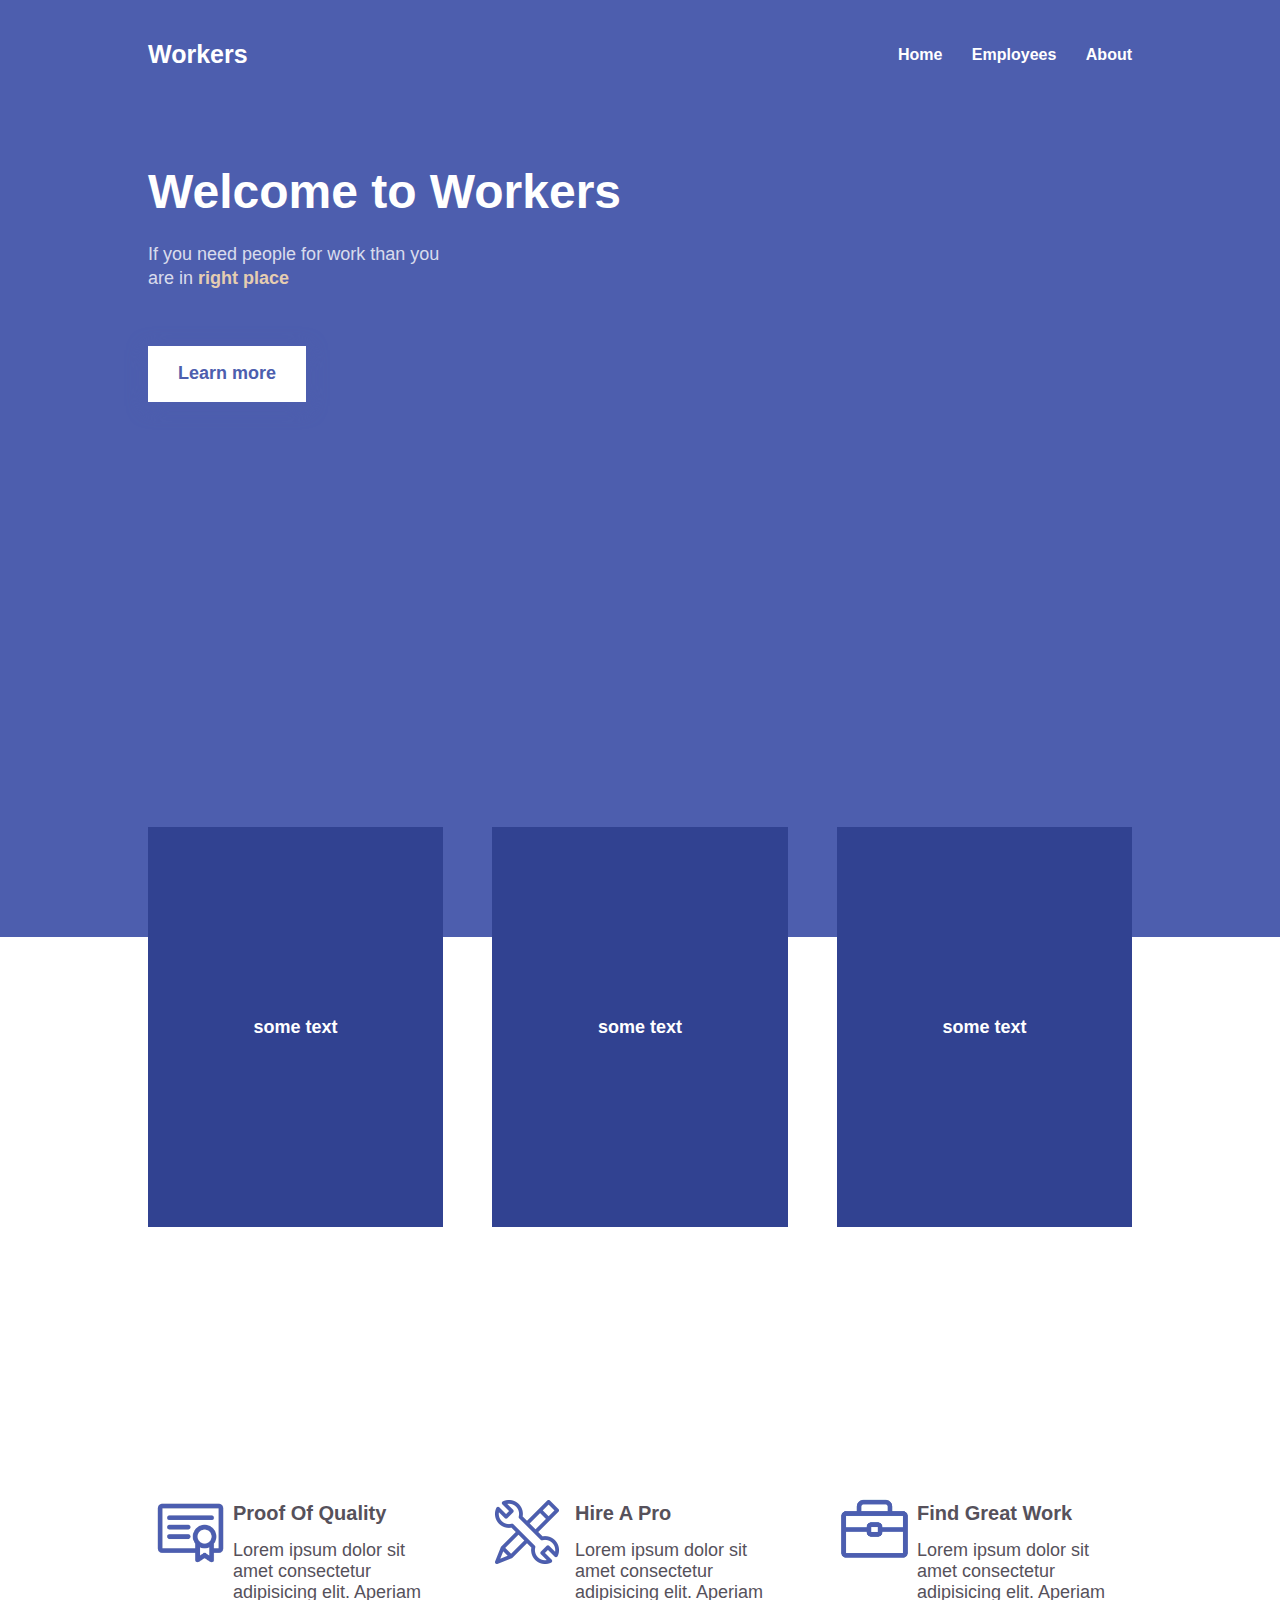
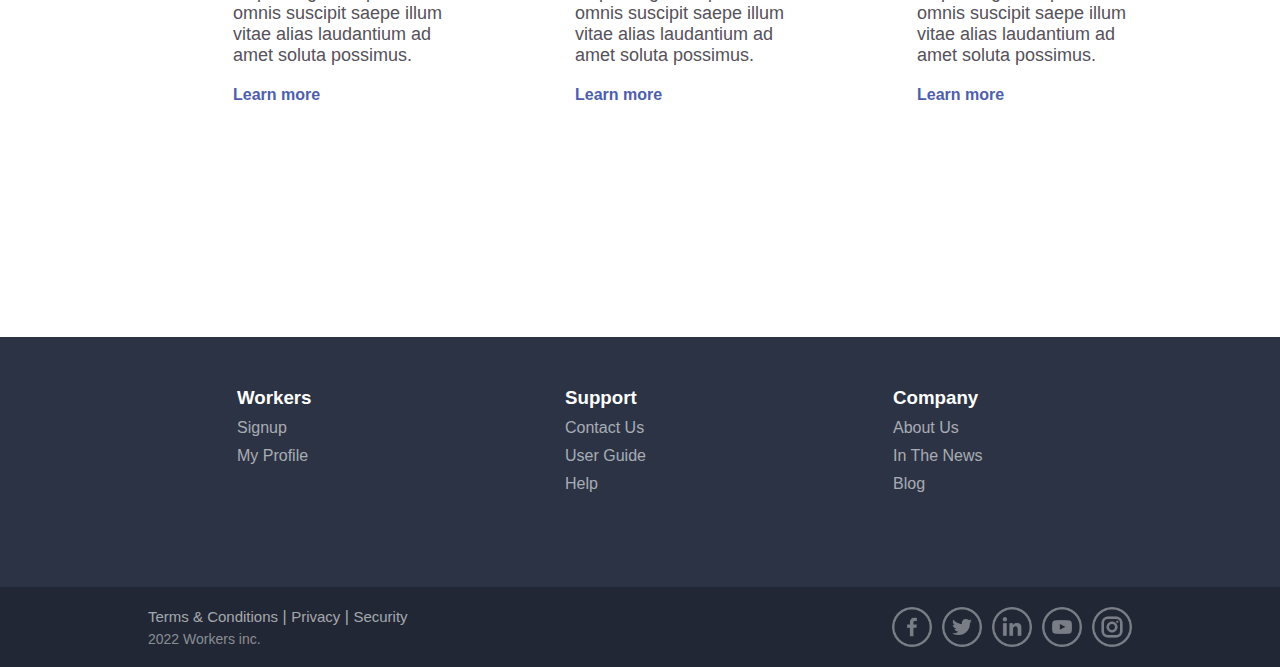
<file: index.html>
<!DOCTYPE html>
<html lang="en">
<head>
    <meta charset="UTF-8">
    <meta name="viewport" content="width=device-width, initial-scale=1.0">
    <link rel="stylesheet" href="assets/css/style.css">
    <title>Workers</title>
</head>
<body>
    <!-- HEADER -->
    <header class="header">
        <div class="header_container _container _d_flex _align_items_center _justify_content_between">
            <a href="#" class="header_logo">Workers</a>
            <ul class="header_main_nav" id="header_main_nav">
                <li><a href="index.html">Home</a></li>
                <li><a href="employees.html">Employees</a></li>
                <li><a href="about.html">About</a></li>
            </ul>
            <div class="menu" id="toggle_button">
                <div class="menu_line"></div>
                <div class="menu_line"></div>
                <div class="menu_line"></div>
            </div>
        </div>
    </header>

    <!-- MAIN -->
    <main class="main">
        <div class="inner">
            <div class="_container">
                <div class="inner_welcome">
                    <div class="welcome_title">Welcome to Workers</div>
                    <div class="welcome_desq">
                        If you need people for work than you are in <span>right place</span>
                    </div>
                    <a href="#" class="btn btn_default">Learn more</a>
                </div>
            </div>
        </div>
        <div class="inner_info">
            <div class="_container">
                <div class="inner_info_cards _d_flex _justify_content_between">
                    <div class="inner_info_cards_item _d_flex _align_items_center _justify_content_center">some text</div>
                    <div class="inner_info_cards_item _d_flex _align_items_center _justify_content_center">some text</div>
                    <div class="inner_info_cards_item _d_flex _align_items_center _justify_content_center">some text</div>
                </div>
            </div>
        </div>
        <div class="inner_desq">
            <div class="_container">
                <div class="inner_desq_cards _d_flex _justify_content_between">
                    <div class="inner_desq_cards_item">
                        <div class="proof_of_quality _d_flex">
                            <div class="proof_of_quality_icon desq_cards_item_icon"></div>
                            <div class="proof_of_quality_info desq_cards_item_info">
                                <h3>Proof Of Quality</h3>
                                <p>
                                    Lorem ipsum dolor sit amet consectetur adipisicing elit. Aperiam omnis suscipit saepe illum vitae alias laudantium ad amet soluta possimus.
                                </p>
                                <a href="#" class="desq_cards_item_link">Learn more</a>
                            </div>
                        </div>
                    </div>
                    <div class="inner_desq_cards_item">
                        <div class="proof_of_quality _d_flex">
                            <div class="hire_a_pro_icon desq_cards_item_icon"></div>
                            <div class="hire_a_pro_info desq_cards_item_info">
                                <h3>Hire A Pro</h3>
                                <p>
                                    Lorem ipsum dolor sit amet consectetur adipisicing elit. Aperiam omnis suscipit saepe illum vitae alias laudantium ad amet soluta possimus.
                                </p>
                                <a href="#" class="desq_cards_item_link">Learn more</a>
                            </div>
                        </div>
                    </div>
                    <div class="inner_desq_cards_item">
                        <div class="find_great_work _d_flex">
                            <div class="find_great_work_icon desq_cards_item_icon"></div>
                            <div class="find_great_work_info desq_cards_item_info">
                                <h3>Find Great Work</h3>
                                <p>
                                    Lorem ipsum dolor sit amet consectetur adipisicing elit. Aperiam omnis suscipit saepe illum vitae alias laudantium ad amet soluta possimus.
                                </p>
                                <a href="#" class="desq_cards_item_link">Learn more</a>
                            </div>
                        </div>
                    </div>
                </div>
            </div>
        </div>
    </main>
    
    <!-- FOOTER -->
    <footer class="footer">
        <div class="footer_container _container _d_flex _justify_content_between">
            <div class="footer_info">
                <h3>Workers</h3>
                <a href="#" class="footer_links">Signup</a>
                <a href="#" class="footer_links">My Profile</a>
            </div>
            <div class="footer_info">
                <h3>Support</h3>
                <a href="#" class="footer_links">Contact Us</a>
                <a href="#" class="footer_links">User Guide</a>
                <a href="#" class="footer_links">Help</a>
            </div>
            <div class="footer_info">
                <h3>Company</h3>
                <a href="#" class="footer_links">About Us</a>
                <a href="#" class="footer_links">In The News</a>
                <a href="#" class="footer_links">Blog</a>
            </div>
        </div>
        <div class="footer_bottom">
            <div class="footer_bottom_container _container _d_flex _justify_content_between _align_items_center">
                <div class="footer_bottom_info">
                    <a href="#" class="footer_bottom_links">Terms & Conditions</a>
                    <span> | </span>
                    <a href="" class="footer_bottom_links">Privacy</a>
                    <span> | </span>
                    <a href="" class="footer_bottom_links">Security</a>
                    <p class="footer_bottom_company_info">2022 Workers inc.</p>
                </div>
                <div class="footer_bottom_links _d_flex">
                    <a href="#" class="facebook_link social_network_link"></a>
                    <a href="#" class="twitter_link social_network_link"></a>
                    <a href="#" class="linkedin_link social_network_link"></a>
                    <a href="#" class="youtube_link social_network_link"></a>
                    <a href="#" class="instagram_link social_network_link"></a>
                </div>
            </div>
        </div>
    </footer>

    <script src="assets/js/script.js"></script>
</body>
</html>
</file>
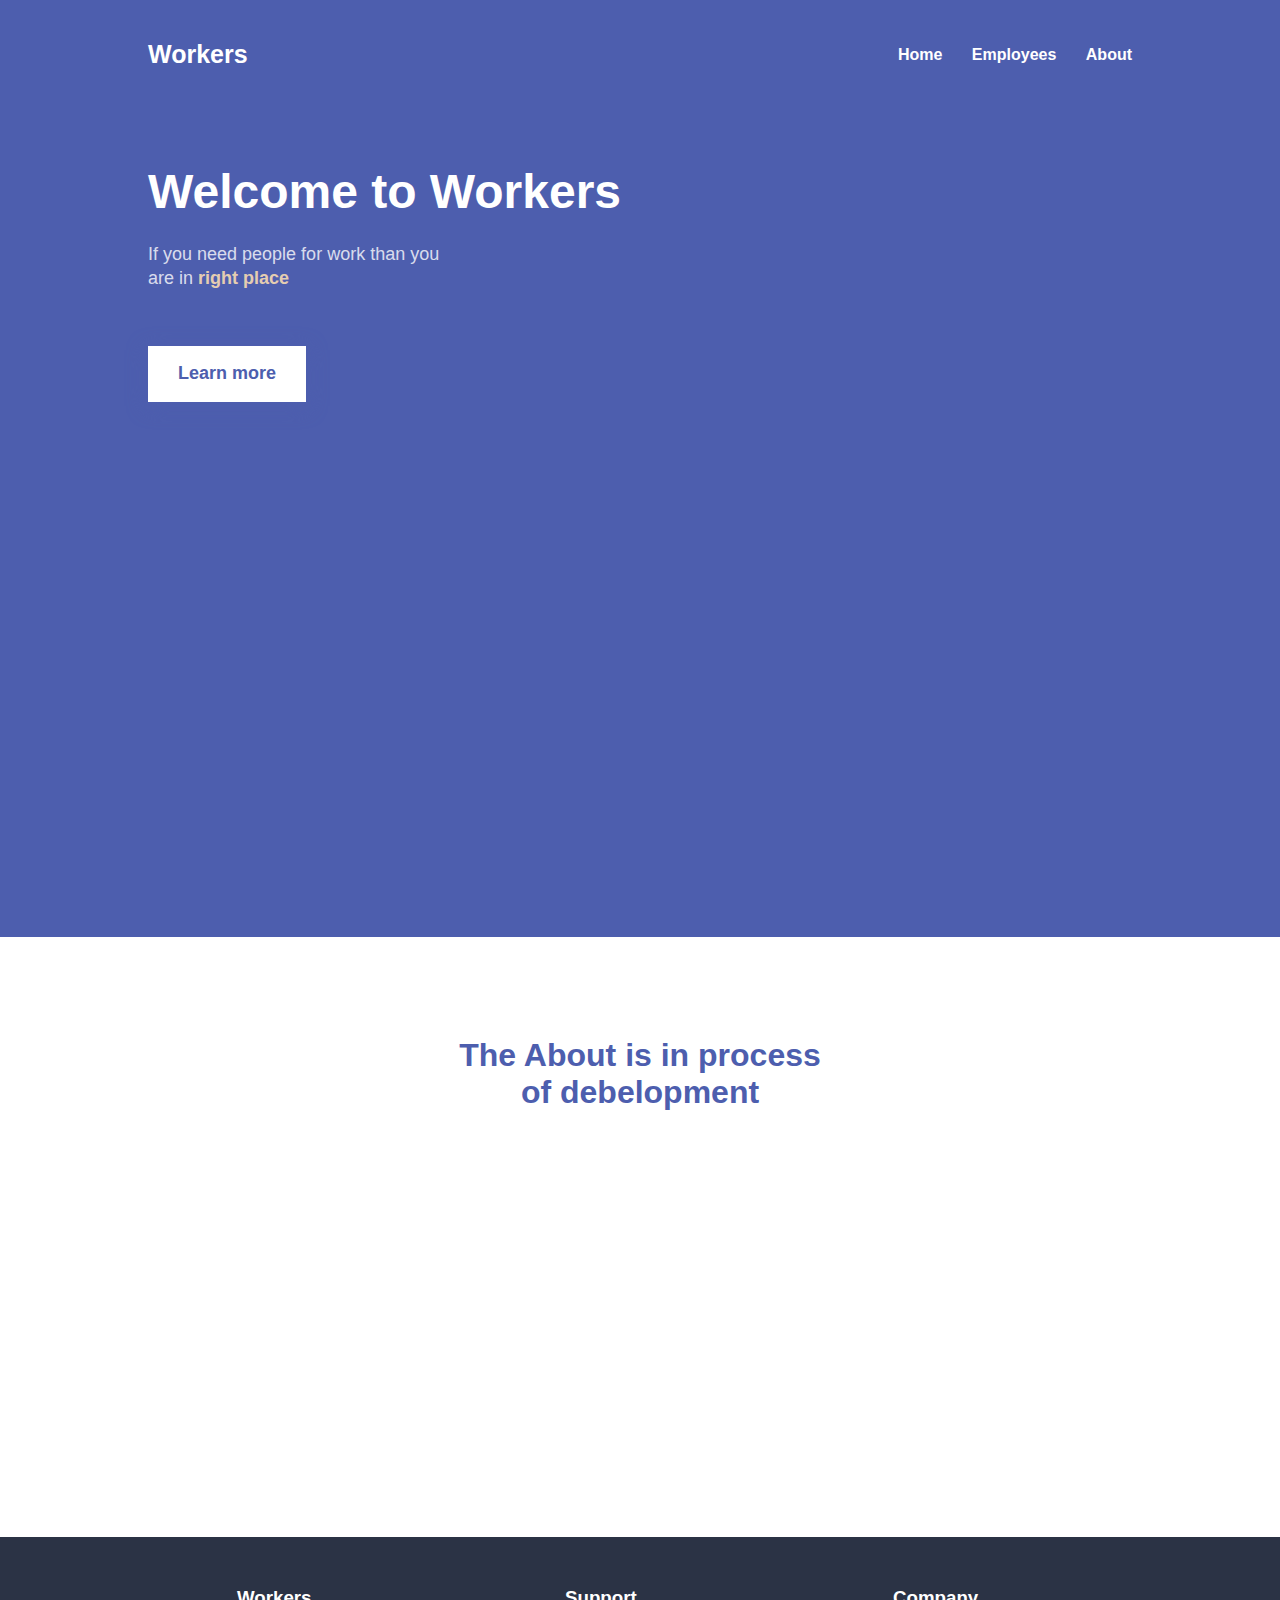
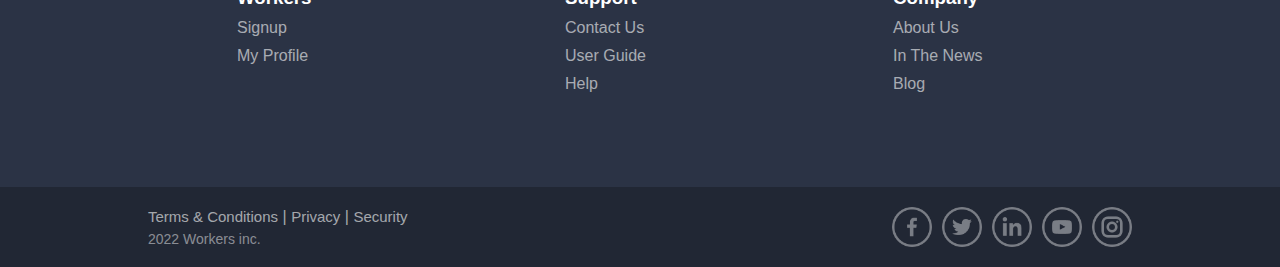
<file: about.html>
<!DOCTYPE html>
<html lang="en">
<head>
    <meta charset="UTF-8">
    <meta name="viewport" content="width=device-width, initial-scale=1.0">
    <link rel="stylesheet" href="assets/css/aboutStyle.css">
    <title>Workers | About</title>
</head>
<body>
    <!-- HEADER -->
    <header class="header">
        <div class="header_container _container _d_flex _align_items_center _justify_content_between">
            <a href="index.html" class="header_logo">Workers</a>
            <ul class="header_main_nav" id="header_main_nav">
                <li><a href="index.html">Home</a></li>
                <li><a href="employees.html">Employees</a></li>
                <li><a href="about.html">About</a></li>
            </ul>
            <div class="menu" id="toggle_button">
                <div class="menu_line"></div>
                <div class="menu_line"></div>
                <div class="menu_line"></div>
            </div>
        </div>
    </header>

    <!-- MAIN -->
    <main class="main">
        <div class="inner">
            <div class="_container">
                <div class="inner_welcome">
                    <div class="welcome_title">Welcome to Workers</div>
                    <div class="welcome_desq">
                        If you need people for work than you are in <span>right place</span>
                    </div>
                    <a href="#" class="btn btn_default">Learn more</a>
                </div>
            </div>
        </div>
        <div class="inner_info">
            <div class="_container">
                <div class="inner_info_text _d_flex _justify_content_center">
                    <h1>The About is in process of debelopment</h1>
                </div>
            </div>
        </div>
    </main>
    
    <!-- FOOTER -->
    <footer class="footer">
        <div class="footer_container _container _d_flex _justify_content_between">
            <div class="footer_info">
                <h3>Workers</h3>
                <a href="#" class="footer_links">Signup</a>
                <a href="#" class="footer_links">My Profile</a>
            </div>
            <div class="footer_info">
                <h3>Support</h3>
                <a href="#" class="footer_links">Contact Us</a>
                <a href="#" class="footer_links">User Guide</a>
                <a href="#" class="footer_links">Help</a>
            </div>
            <div class="footer_info">
                <h3>Company</h3>
                <a href="#" class="footer_links">About Us</a>
                <a href="#" class="footer_links">In The News</a>
                <a href="#" class="footer_links">Blog</a>
            </div>
        </div>
        <div class="footer_bottom">
            <div class="footer_bottom_container _container _d_flex _justify_content_between _align_items_center">
                <div class="footer_bottom_info">
                    <a href="#" class="footer_bottom_links">Terms & Conditions</a>
                    <span> | </span>
                    <a href="" class="footer_bottom_links">Privacy</a>
                    <span> | </span>
                    <a href="" class="footer_bottom_links">Security</a>
                    <p class="footer_bottom_company_info">2022 Workers inc.</p>
                </div>
                <div class="footer_bottom_links _d_flex">
                    <a href="#" class="facebook_link social_network_link"></a>
                    <a href="#" class="twitter_link social_network_link"></a>
                    <a href="#" class="linkedin_link social_network_link"></a>
                    <a href="#" class="youtube_link social_network_link"></a>
                    <a href="#" class="instagram_link social_network_link"></a>
                </div>
            </div>
        </div>
    </footer>

    <script src="assets/js/script.js"></script>
</body>
</html>
</file>
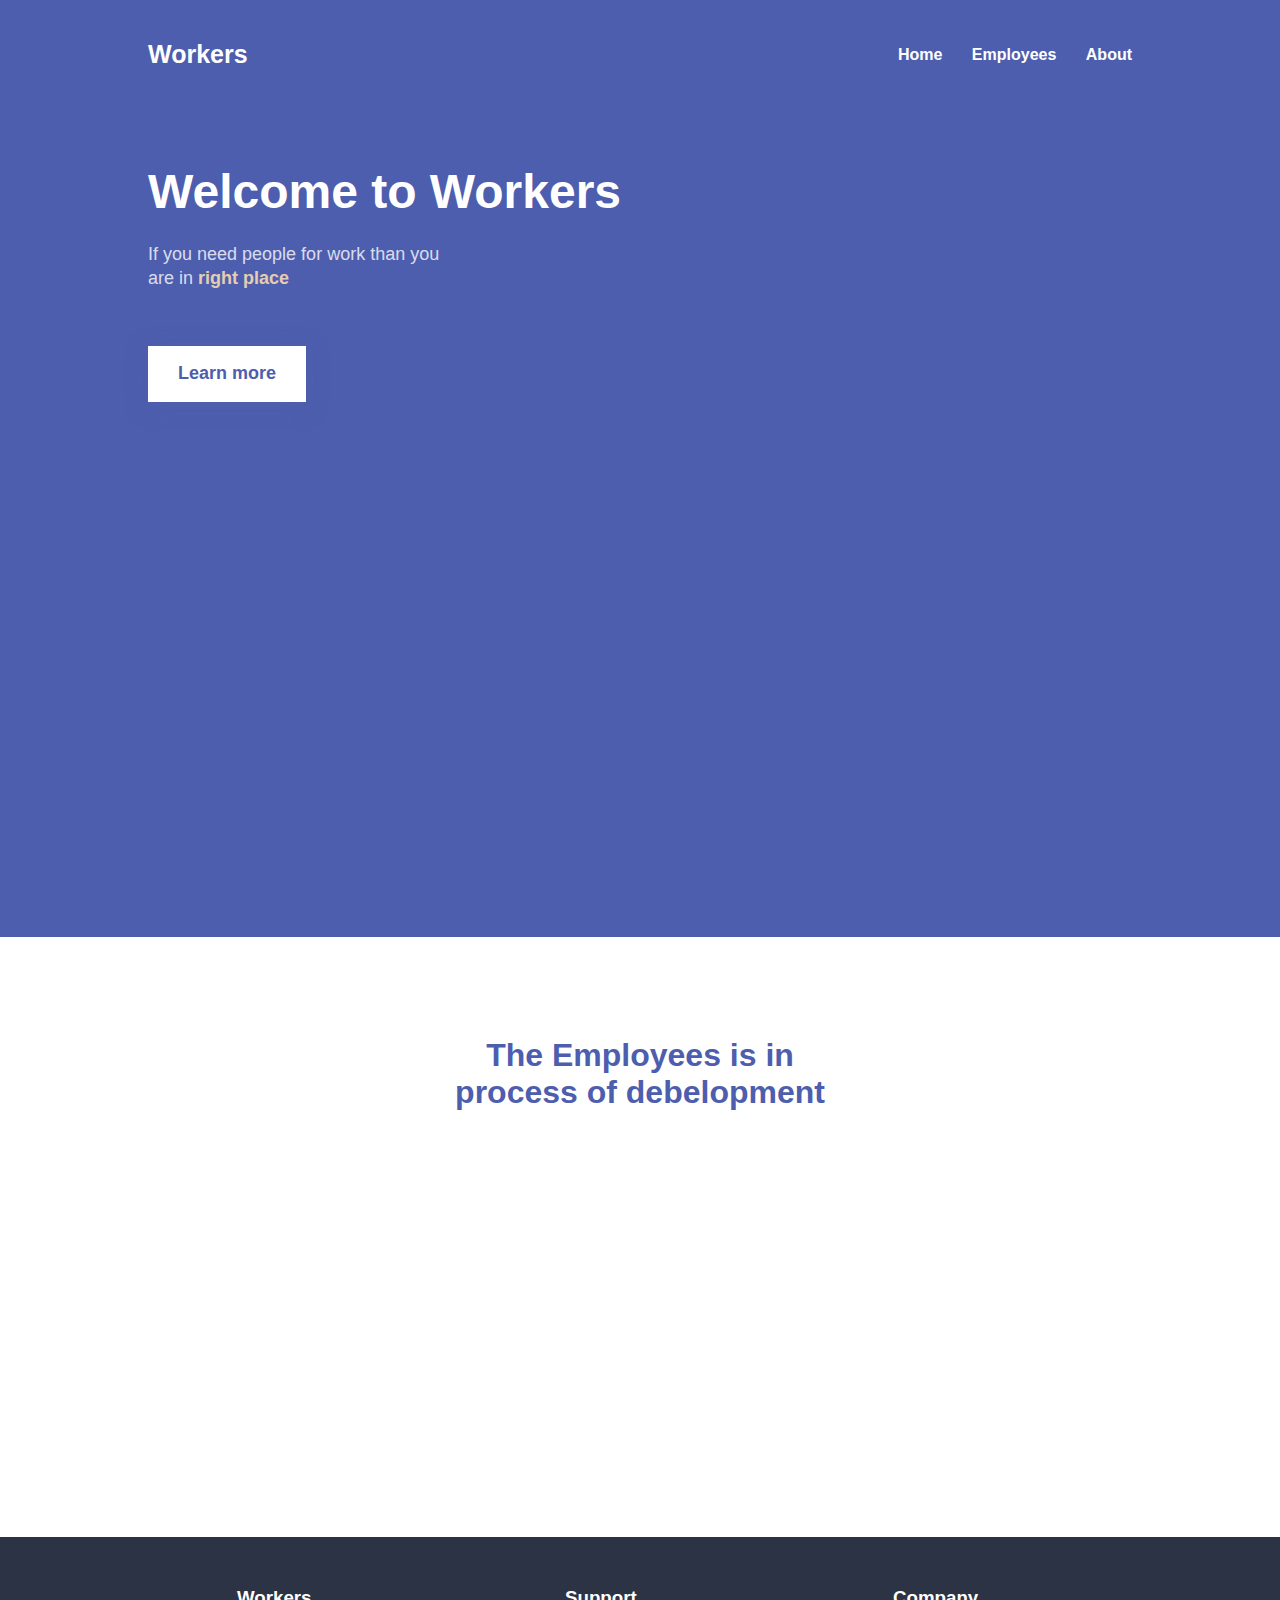
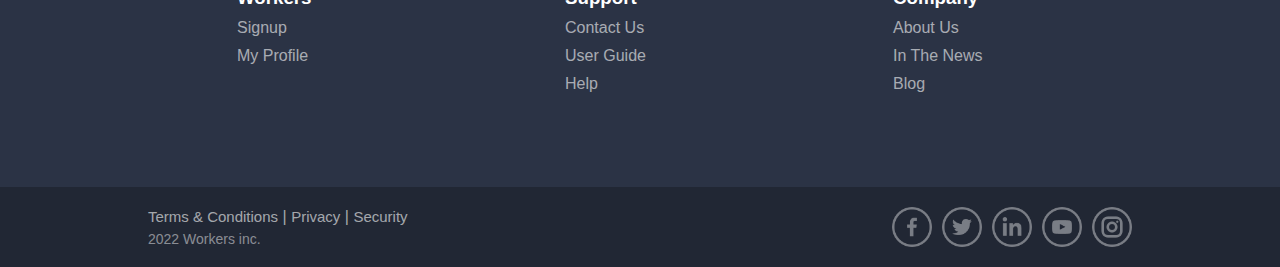
<file: employees.html>
<!DOCTYPE html>
<html lang="en">
<head>
    <meta charset="UTF-8">
    <meta name="viewport" content="width=device-width, initial-scale=1.0">
    <link rel="stylesheet" href="assets/css/workersStyle.css">
    <title>Workers | Employees</title>
</head>
<body>
    <!-- HEADER -->
    <header class="header">
        <div class="header_container _container _d_flex _align_items_center _justify_content_between">
            <a href="index.html" class="header_logo">Workers</a>
            <ul class="header_main_nav" id="header_main_nav">
                <li><a href="index.html">Home</a></li>
                <li><a href="employees.html">Employees</a></li>
                <li><a href="about.html">About</a></li>
            </ul>
            <div class="menu" id="toggle_button">
                <div class="menu_line"></div>
                <div class="menu_line"></div>
                <div class="menu_line"></div>
            </div>
        </div>
    </header>

    <!-- MAIN -->
    <main class="main">
        <div class="inner">
            <div class="_container">
                <div class="inner_welcome">
                    <div class="welcome_title">Welcome to Workers</div>
                    <div class="welcome_desq">
                        If you need people for work than you are in <span>right place</span>
                    </div>
                    <a href="#" class="btn btn_default">Learn more</a>
                </div>
            </div>
        </div>
        <div class="inner_info">
            <div class="_container">
                <div class="inner_info_text _d_flex _justify_content_center">
                    <h1>The Employees is in process of debelopment</h1>
                </div>
            </div>
        </div>
    </main>
    
    <!-- FOOTER -->
    <footer class="footer">
        <div class="footer_container _container _d_flex _justify_content_between">
            <div class="footer_info">
                <h3>Workers</h3>
                <a href="#" class="footer_links">Signup</a>
                <a href="#" class="footer_links">My Profile</a>
            </div>
            <div class="footer_info">
                <h3>Support</h3>
                <a href="#" class="footer_links">Contact Us</a>
                <a href="#" class="footer_links">User Guide</a>
                <a href="#" class="footer_links">Help</a>
            </div>
            <div class="footer_info">
                <h3>Company</h3>
                <a href="#" class="footer_links">About Us</a>
                <a href="#" class="footer_links">In The News</a>
                <a href="#" class="footer_links">Blog</a>
            </div>
        </div>
        <div class="footer_bottom">
            <div class="footer_bottom_container _container _d_flex _justify_content_between _align_items_center">
                <div class="footer_bottom_info">
                    <a href="#" class="footer_bottom_links">Terms & Conditions</a>
                    <span> | </span>
                    <a href="" class="footer_bottom_links">Privacy</a>
                    <span> | </span>
                    <a href="" class="footer_bottom_links">Security</a>
                    <p class="footer_bottom_company_info">2022 Workers inc.</p>
                </div>
                <div class="footer_bottom_links _d_flex">
                    <a href="#" class="facebook_link social_network_link"></a>
                    <a href="#" class="twitter_link social_network_link"></a>
                    <a href="#" class="linkedin_link social_network_link"></a>
                    <a href="#" class="youtube_link social_network_link"></a>
                    <a href="#" class="instagram_link social_network_link"></a>
                </div>
            </div>
        </div>
    </footer>

    <script src="assets/js/script.js"></script>
</body>
</html>
</file>
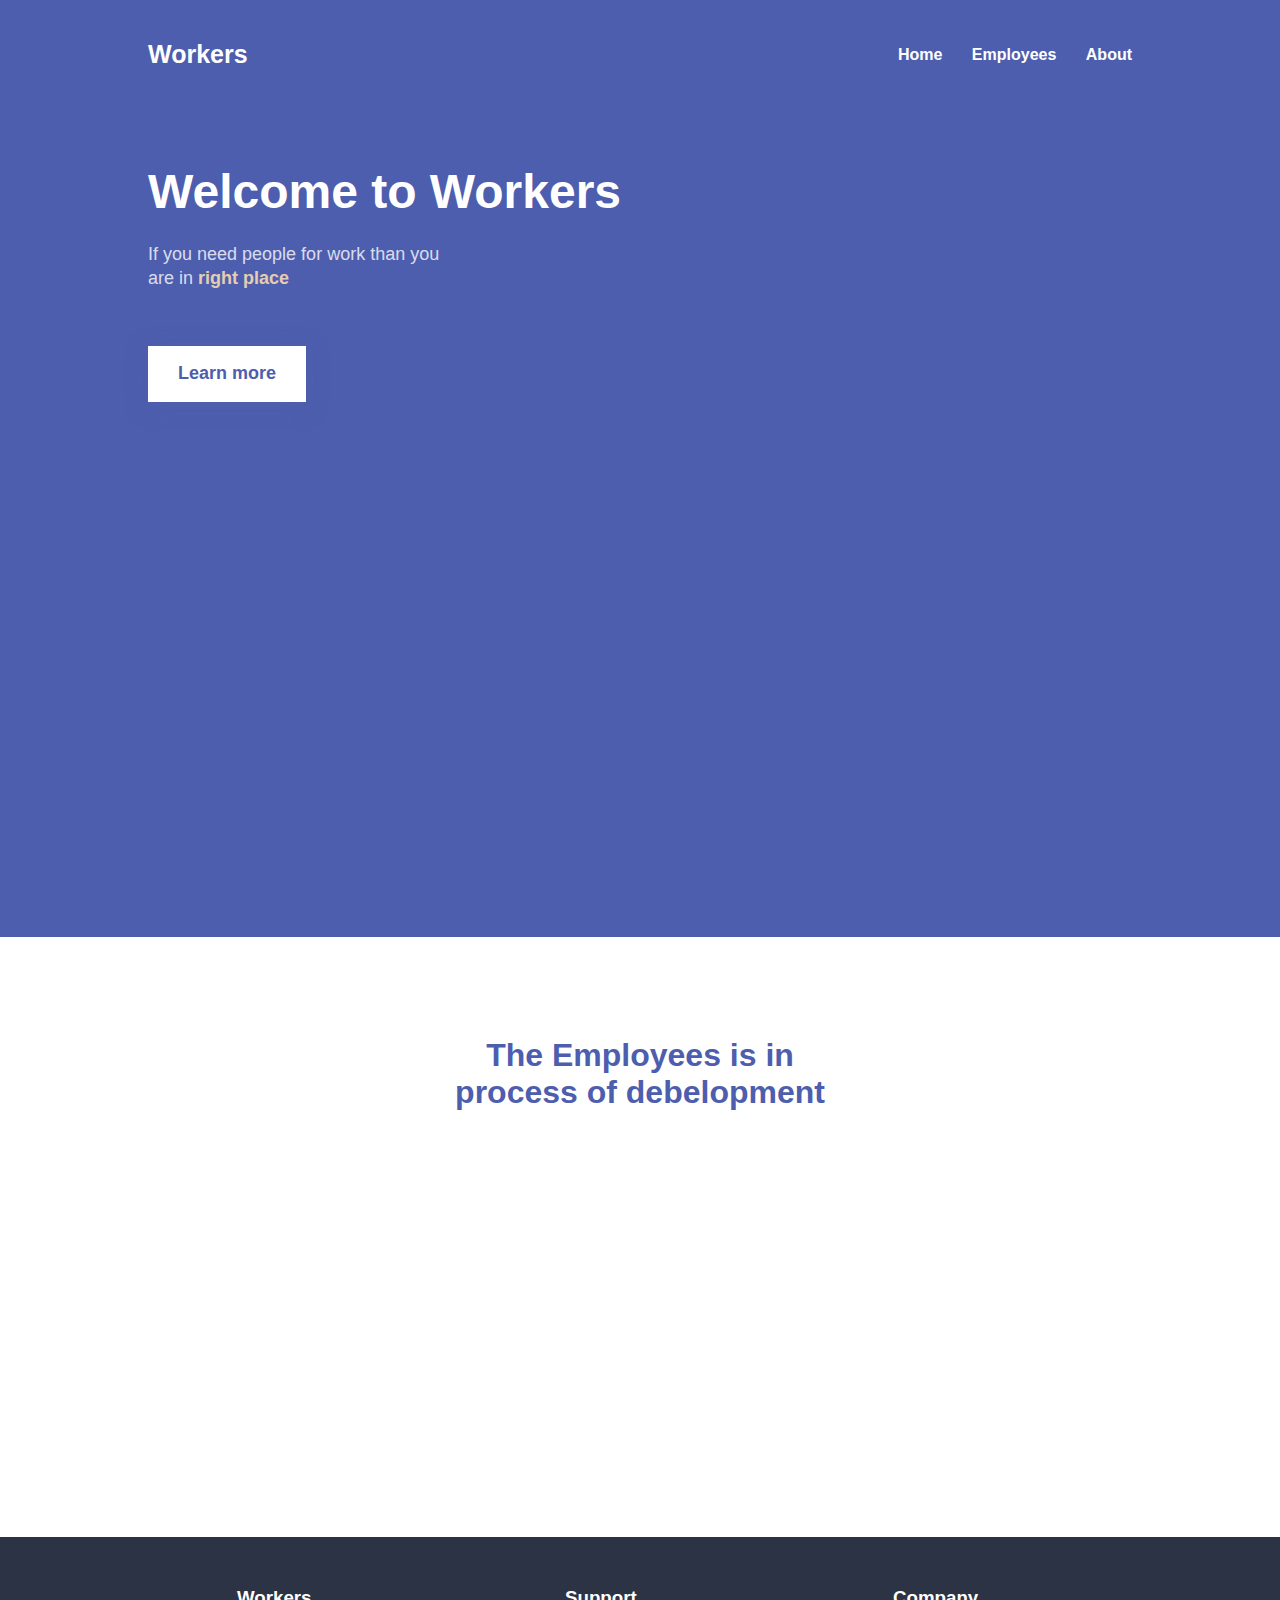
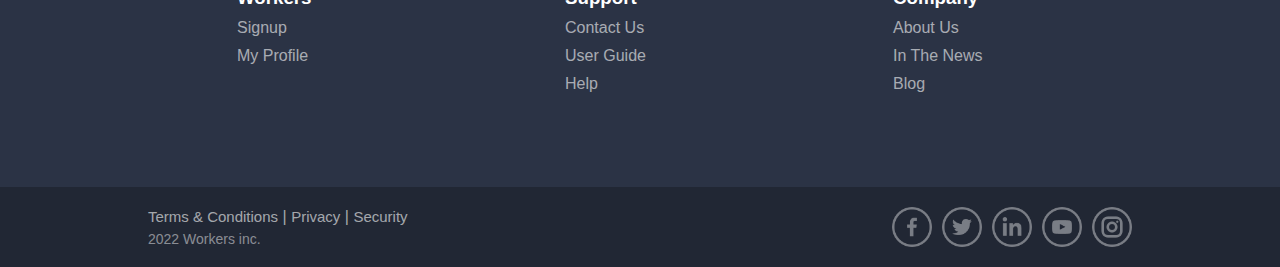
<file: workers.html>
<!DOCTYPE html>
<html lang="en">
<head>
    <meta charset="UTF-8">
    <meta name="viewport" content="width=device-width, initial-scale=1.0">
    <link rel="stylesheet" href="assets/css/workersStyle.css">
    <title>Workers | Employees</title>
</head>
<body>
    <!-- HEADER -->
    <header class="header">
        <div class="header_container _container _d_flex _align_items_center _justify_content_between">
            <a href="index.html" class="header_logo">Workers</a>
            <ul class="header_main_nav" id="header_main_nav">
                <li><a href="index.html">Home</a></li>
                <li><a href="workers.html">Employees</a></li>
                <li><a href="about.html">About</a></li>
            </ul>
            <div class="menu" id="toggle_button">
                <div class="menu_line"></div>
                <div class="menu_line"></div>
                <div class="menu_line"></div>
            </div>
        </div>
    </header>

    <!-- MAIN -->
    <main class="main">
        <div class="inner">
            <div class="_container">
                <div class="inner_welcome">
                    <div class="welcome_title">Welcome to Workers</div>
                    <div class="welcome_desq">
                        If you need people for work than you are in <span>right place</span>
                    </div>
                    <a href="#" class="btn btn_default">Learn more</a>
                </div>
            </div>
        </div>
        <div class="inner_info">
            <div class="_container">
                <div class="inner_info_text _d_flex _justify_content_center">
                    <h1>The Employees is in process of debelopment</h1>
                </div>
            </div>
        </div>
    </main>
    
    <!-- FOOTER -->
    <footer class="footer">
        <div class="footer_container _container _d_flex _justify_content_between">
            <div class="footer_info">
                <h3>Workers</h3>
                <a href="#" class="footer_links">Signup</a>
                <a href="#" class="footer_links">My Profile</a>
            </div>
            <div class="footer_info">
                <h3>Support</h3>
                <a href="#" class="footer_links">Contact Us</a>
                <a href="#" class="footer_links">User Guide</a>
                <a href="#" class="footer_links">Help</a>
            </div>
            <div class="footer_info">
                <h3>Company</h3>
                <a href="#" class="footer_links">About Us</a>
                <a href="#" class="footer_links">In The News</a>
                <a href="#" class="footer_links">Blog</a>
            </div>
        </div>
        <div class="footer_bottom">
            <div class="footer_bottom_container _container _d_flex _justify_content_between _align_items_center">
                <div class="footer_bottom_info">
                    <a href="#" class="footer_bottom_links">Terms & Conditions</a>
                    <span> | </span>
                    <a href="" class="footer_bottom_links">Privacy</a>
                    <span> | </span>
                    <a href="" class="footer_bottom_links">Security</a>
                    <p class="footer_bottom_company_info">2022 Workers inc.</p>
                </div>
                <div class="footer_bottom_links _d_flex">
                    <a href="#" class="facebook_link social_network_link"></a>
                    <a href="#" class="twitter_link social_network_link"></a>
                    <a href="#" class="linkedin_link social_network_link"></a>
                    <a href="#" class="youtube_link social_network_link"></a>
                    <a href="#" class="instagram_link social_network_link"></a>
                </div>
            </div>
        </div>
    </footer>

    <script src="assets/js/script.js"></script>
</body>
</html>
</file>
<file: assets/css/style.css>
/* ---RESETTING--------------------------------------------------- */

*, *::before, *::after {padding: 0; margin: 0; border: 0; box-sizing: border-box;}
a {text-decoration: none; color: inherit;}
ul, ol, li {list-style: none;}

/* ---COMMON--------------------------------------------------- */

body {
    font: 400 14/1;
    font-family: Arial, Helvetica, sans-serif;
}

/* ---REUSABLE--------------------------------------------------- */

._container {
    max-width: 1014px;
    padding: 0 15px;
    margin: 0 auto;
}

._d_flex {
    display: flex;
}

._align_items_center {
    align-items: center;
}

._justify_content_center {
    justify-content: center;
}

._justify_content_between {
    justify-content: space-between;
}

/* ---HEADER--------------------------------------------------- */

.header {
    width: 100%;
    padding: 40px;
    background-color: #4d5eae;
    /* position: absolute;
    top: 0;
    left: 0; */
}

.header_container {
    color: #fff;
}

.header_logo {
    font-size: 25px;
    font-weight: 700;
}

.header_main_nav li {
    display: inline-block;
    font-weight: 700;
    transition: color .1s linear;
}

.header_main_nav li:hover {
    color: #e5cdb1;
}

.header_main_nav li + li {
    margin-left: 25px;
}

.menu {
    display: none;
}

.menu_line {
    width: 30px;
    height: 3px;
    background-color: #fff;
    margin-bottom: 6px;
    border-radius: 10px;
}

@media (max-width: 767px)
{
    .header {
        padding: 10px 0;
    }

    .header_container {
        flex-direction: column;
    }

    .header_logo {
        width: 100%;
        margin: 10px 0px 10px 10px;
    }

    .menu {
        display: block;
        position: absolute;
        right: 15px;
        top: 20px;
    }

    .header_main_nav {
        width: 100%;
        text-align: center;
        padding-top: 5px;
        display: none;
        margin-bottom: 10px;
    }

    .header_main_nav li {
        display: block;
        padding: 15px;
        background-color: #fff;
        border: 1px solid #4d5eae;
        color: #4d5eae;
        width: 100%;
        border-radius: 3px;
        margin-bottom: 5px;
    }

    .header_main_nav li:hover {
        color: #4d5eae;
    }

    .header_main_nav li + li {
        margin-left: 0;
    }

    .active {
        display: block;
    }
}

/* ---MAIN--------------------------------------------------- */

/* ---inner--- */

.inner {
    height: 92vh;
    background-color: #4d5eae;
    padding-top: 37px;
}

.inner_welcome {
    max-width: 480px;
}

.welcome_title {
    font-size: 48px;
    font-weight: 700;
    color: #fff;
    line-height: 1.29;
    margin-top: 15px;
}

.welcome_desq {
    font-size: 18px;
    line-height: 1.33;
    color: rgba(255, 255, 255, 0.8);
    margin-top: 20px;
    margin-bottom: 55px;
    max-width: 300px;
}

.welcome_desq > span {
    color: #e5cdb1;
    font-weight: 700;
}

.btn {
    font-weight: 700;
    font-size: 18px;
    line-height: 1.333;
    padding: 13px 27px;
    display: inline-block;
}

.btn_default {
    box-sizing: border-box;
    border: 3px solid #fff;
    background-color: #fff;
    box-shadow: 0px 4px 20px #4d5eae;
    color: #4d5eae;
    transition: background .1s linear;
}

.btn_default:hover {
    background-color: #4d5eae;
    color: #fff;
}

@media (max-height: 500px)
{
    .inner {
        padding-top: 20px;
    }

    .welcome_title {
        margin-top: 0px;
    }

    .welcome_desq {
        margin-top: 10px;
        margin-bottom: 10px;
    }
}

@media (max-width: 360px)
{
    .welcome_title {
        font-size: 38px;
    }

    .welcome_desq {
        font-size: 16px;
    }

    .btn {
        font-size: 16px;
    }
}

/* ---inner_info--- */

.inner_info {
    background-color: #fff;
}

.inner_info_cards_item {
    width: 30%;
    height: 400px;
    background-color: #314291;
    cursor: pointer;
    position: relative;
    bottom: 110px;
    color: #fff;
    font-weight: 700;
    font-size: 18px;
}

.inner_info_cards_item + .inner_info_cards_item {
    margin-left: 15px;
}

@media (max-width: 767px)
{
    .inner_info_cards {
        flex-wrap: wrap;
        align-items: center;
        justify-content: space-between;
    }
    
    .inner_info_cards_item {
        bottom: 0px;
        margin-bottom: 20px;
        width: 47%;
    }

    .inner_info_cards_item + .inner_info_cards_item {
        margin-left: 0px;
    }

    .inner_info_cards_item:first-child {
        width: 100%;
        margin-top: 20px;
        margin-left: 10px;
        margin-right: 10px;
    }

    .inner_info_cards_item:nth-child(2) {
        margin-left: 10px;
        margin-right: 5px;
    }

    .inner_info_cards_item:last-child {
        margin-right: 10px;
        margin-left: 5px;
    }
}

@media (max-width: 575px)
{
    .inner_info_cards {
        flex-direction: column;
        align-items: center;
        justify-content: center;
    }

    .inner_info_cards_item {
        width: 300px;
    }

    .inner_info_cards_item:first-child {
        width: 300px;
        margin-left: 5px;
        margin-right: 5px;
    }

    .inner_info_cards_item:nth-child(2) {
        margin-left: 5px;
        margin-right: 5px;
    }

    .inner_info_cards_item:last-child {
        margin-left: 5px;
        margin-right: 5px;
    }  
}

@media (max-width: 360px)
{
    .inner_info_cards_item {
        width: 90%;
    }

    .inner_info_cards_item:first-child {
        width: 90%;
    }
}

/* ---inner_desq--- */

.inner_desq {
    background-color: #fff;
}

.inner_desq_cards_item {
    width: 300px;
    height: 300px;
    /* background-color: aqua; */
    margin: 150px 0;
    padding: 5px;
    color: #56515b;
}

.desq_cards_item_icon {
    min-width: 75px;
    min-height: 75px;
}

.desq_cards_item_info {
    margin-top: 10px;
    margin-left: 5px;
}

.desq_cards_item_info h3 {
    font-size: 20px;
}

.desq_cards_item_info p {
    margin-top: 15px;
    font-size: 18px;
}

.proof_of_quality_icon {
    background: url(../icons/proof_of_quality.png) no-repeat;
    background-size: 100%;
}

.desq_cards_item_link {
    display: block;
    margin-top: 20px;
    font-weight: 700;
    color: #4d5eae;
}

.hire_a_pro_icon {
    background: url(../icons/hire_a_pro.png) no-repeat;
    background-size: 85%;
    margin-top: 8px;
}

.find_great_work_icon {
    background: url(../icons/find_great_work.png) no-repeat;
    background-size: 100%;
}

@media (max-width: 767px)
{
    .inner_desq_cards {
        flex-direction: column;
        align-items: center;
    }

    .inner_desq_cards_item {
        margin: 20px 10px;
        width: 100%;
        height: 200px;
    }

    .inner_desq_cards_item:last-child {
        margin-bottom: 40px;
    }
}

@media (max-width: 575px)
{
    .inner_desq_cards_item {
        width: 300px;
        height: 250px;
    }
}

@media (max-width: 360px)
{
    .inner_desq_cards_item {
        width: 250px;
    }

    .desq_cards_item_icon {
        min-width: 60px;
        min-height: 60px;
    }

    .desq_cards_item_info h3 {
        font-size: 20px;
    }

    .desq_cards_item_info p {
        font-size: 16px;
    }
}

/* ---FOOTER--------------------------------------------------- */

.footer {
    background-color: #2b3345;
}

.footer_container {
    height: 250px;
}

.footer_info {
    width: 150px;
    color: rgba(255, 255, 255, 0.6);
    margin: 50px auto;
    
}

.footer_info h3 {
    color: #fff;
    margin-bottom: 5px;
}

.footer_links {
    margin-top: 10px;
    display: block;
}

.footer_links:hover {
    color: #fff;
}

.footer_bottom {
    height: 80px;
    background-color: #212734;
}

.footer_bottom_container {
    height: 100%;
    color: rgba(255, 255, 255, 0.6);
}

.footer_bottom_links {
    font-size: 15px;
}

.footer_bottom_links:hover {
    color: #fff;
}

.footer_bottom_company_info {
    font-size: 14px;
    margin-top: 5px;
    opacity: 0.8;
}

.facebook_link {
    background: url(../icons/facebook.png) no-repeat;
}

.facebook_link:hover {
    background: url(../icons/facebook_fat.png) no-repeat;
}

.twitter_link {
    background: url(../icons/twitter.png) no-repeat;
}

.twitter_link:hover {
    background: url(../icons/twitter_fat.png) no-repeat;
}

.linkedin_link {
    background: url(../icons/linkedin.png) no-repeat;
}

.linkedin_link:hover {
    background: url(../icons/linkedin_fat.png) no-repeat;
}

.youtube_link {
    background: url(../icons/youtube.png) no-repeat;
}

.youtube_link:hover {
    background: url(../icons/youtube_fat.png) no-repeat;
}

.instagram_link {
    background: url(../icons/instagram.png) no-repeat;
}

.instagram_link:hover {
    background: url(../icons/instagram_fat.svg) no-repeat;
}

.social_network_link {
    width: 40px;
    height: 40px;
    background-size: 100%;
    opacity: 0.4;
    margin-left: 10px;
    display: block;
}

.social_network_link:hover {
    width: 40px;
    height: 40px;
    background-size: 100%;
    opacity: 1;
}

@media (max-width: 575px)
{
    .footer_container {
        height: 300px;
    }

    .footer_info {
        margin-top: 80px;
    }

    .footer_bottom {
        height: 120px;
    }

    .footer_bottom_links {
        font-size: 12px;
    }

    .footer_bottom_company_info {
        font-size: 11px;
    }

    .social_network_link {
        width: 35px;
        height: 35px;
    }

    .social_network_link:hover {
        width: 35px;
        height: 35px;
    }

    .facebook_link {
        margin-left: 10px;
    }

    .social_network_link {
        margin-left: 5px;
    }
}

@media (max-width: 360px)
{
    .footer_info h3 {
        font-size: 16px;
    }

    .footer_links {
        font-size: 14px;
    }
}
</file>
<file: assets/css/aboutStyle.css>
/* ---RESETTING--------------------------------------------------- */

*, *::before, *::after {padding: 0; margin: 0; border: 0; box-sizing: border-box;}
a {text-decoration: none; color: inherit;}
ul, ol, li {list-style: none;}

/* ---COMMON--------------------------------------------------- */

body {
    font: 400 14/1;
    font-family: Arial, Helvetica, sans-serif;
}

/* ---REUSABLE--------------------------------------------------- */

._container {
    max-width: 1014px;
    padding: 0 15px;
    margin: 0 auto;
}

._d_flex {
    display: flex;
}

._align_items_center {
    align-items: center;
}

._justify_content_center {
    justify-content: center;
}

._justify_content_between {
    justify-content: space-between;
}

/* ---HEADER--------------------------------------------------- */

.header {
    width: 100%;
    padding: 40px;
    background-color: #4d5eae;
    /* position: absolute;
    top: 0;
    left: 0; */
}

.header_container {
    color: #fff;
}

.header_logo {
    font-size: 25px;
    font-weight: 700;
}

.header_main_nav li {
    display: inline-block;
    font-weight: 700;
    transition: color .1s linear;
}

.header_main_nav li:hover {
    color: #e5cdb1;
}

.header_main_nav li + li {
    margin-left: 25px;
}

.menu {
    display: none;
}

.menu_line {
    width: 30px;
    height: 3px;
    background-color: #fff;
    margin-bottom: 6px;
    border-radius: 10px;
}

@media (max-width: 767px)
{
    .header {
        padding: 10px 0;
    }

    .header_container {
        flex-direction: column;
    }

    .header_logo {
        width: 100%;
        margin: 10px 0px 10px 10px;
    }

    .menu {
        display: block;
        position: absolute;
        right: 15px;
        top: 20px;
    }

    .header_main_nav {
        width: 100%;
        text-align: center;
        padding-top: 5px;
        display: none;
        margin-bottom: 10px;
    }

    .header_main_nav li {
        display: block;
        padding: 15px;
        background-color: #fff;
        border: 1px solid #4d5eae;
        color: #4d5eae;
        width: 100%;
        border-radius: 3px;
        margin-bottom: 5px;
    }

    .header_main_nav li:hover {
        color: #4d5eae;
    }

    .header_main_nav li + li {
        margin-left: 0;
    }

    .active {
        display: block;
    }
}

/* ---MAIN--------------------------------------------------- */

/* ---inner--- */

.inner {
    height: 92vh;
    background-color: #4d5eae;
    padding-top: 37px;
}

.inner_welcome {
    max-width: 480px;
}

.welcome_title {
    font-size: 48px;
    font-weight: 700;
    color: #fff;
    line-height: 1.29;
    margin-top: 15px;
}

.welcome_desq {
    font-size: 18px;
    line-height: 1.33;
    color: rgba(255, 255, 255, 0.8);
    margin-top: 20px;
    margin-bottom: 55px;
    max-width: 300px;
}

.welcome_desq > span {
    color: #e5cdb1;
    font-weight: 700;
}

.btn {
    font-weight: 700;
    font-size: 18px;
    line-height: 1.333;
    padding: 13px 27px;
    display: inline-block;
}

.btn_default {
    box-sizing: border-box;
    border: 3px solid #fff;
    background-color: #fff;
    box-shadow: 0px 4px 20px #4d5eae;
    color: #4d5eae;
    transition: background .1s linear;
}

.btn_default:hover {
    background-color: #4d5eae;
    color: #fff;
}

@media (max-height: 500px)
{
    .inner {
        padding-top: 20px;
    }

    .welcome_title {
        margin-top: 0px;
    }

    .welcome_desq {
        margin-top: 10px;
        margin-bottom: 10px;
    }
}

@media (max-width: 360px)
{
    .welcome_title {
        font-size: 38px;
    }

    .welcome_desq {
        font-size: 16px;
    }

    .btn {
        font-size: 16px;
    }
}

/* ---inner_info--- */

.inner_info {
    background-color: #fff;
    height: 600px;
}

.inner_info_text {
    max-width: 400px;
    text-align: center;
    margin: 0 auto;
}

.inner_info_text h1 {
    color: #4d5eae;
    margin-top: 100px;
}

/* ---FOOTER--------------------------------------------------- */

.footer {
    background-color: #2b3345;
}

.footer_container {
    height: 250px;
}

.footer_info {
    width: 150px;
    color: rgba(255, 255, 255, 0.6);
    margin: 50px auto;
    
}

.footer_info h3 {
    color: #fff;
    margin-bottom: 5px;
}

.footer_links {
    margin-top: 10px;
    display: block;
}

.footer_links:hover {
    color: #fff;
}

.footer_bottom {
    height: 80px;
    background-color: #212734;
}

.footer_bottom_container {
    height: 100%;
    color: rgba(255, 255, 255, 0.6);
}

.footer_bottom_links {
    font-size: 15px;
}

.footer_bottom_links:hover {
    color: #fff;
}

.footer_bottom_company_info {
    font-size: 14px;
    margin-top: 5px;
    opacity: 0.8;
}

.facebook_link {
    background: url(../icons/facebook.png) no-repeat;
}

.facebook_link:hover {
    background: url(../icons/facebook_fat.png) no-repeat;
}

.twitter_link {
    background: url(../icons/twitter.png) no-repeat;
}

.twitter_link:hover {
    background: url(../icons/twitter_fat.png) no-repeat;
}

.linkedin_link {
    background: url(../icons/linkedin.png) no-repeat;
}

.linkedin_link:hover {
    background: url(../icons/linkedin_fat.png) no-repeat;
}

.youtube_link {
    background: url(../icons/youtube.png) no-repeat;
}

.youtube_link:hover {
    background: url(../icons/youtube_fat.png) no-repeat;
}

.instagram_link {
    background: url(../icons/instagram.png) no-repeat;
}

.instagram_link:hover {
    background: url(../icons/instagram_fat.svg) no-repeat;
}

.social_network_link {
    width: 40px;
    height: 40px;
    background-size: 100%;
    opacity: 0.4;
    margin-left: 10px;
    display: block;
}

.social_network_link:hover {
    width: 40px;
    height: 40px;
    background-size: 100%;
    opacity: 1;
}

@media (max-width: 575px)
{
    .footer_container {
        height: 300px;
    }

    .footer_info {
        margin-top: 80px;
    }

    .footer_bottom {
        height: 120px;
    }

    .footer_bottom_links {
        font-size: 12px;
    }

    .footer_bottom_company_info {
        font-size: 11px;
    }

    .social_network_link {
        width: 35px;
        height: 35px;
    }

    .social_network_link:hover {
        width: 35px;
        height: 35px;
    }

    .facebook_link {
        margin-left: 10px;
    }

    .social_network_link {
        margin-left: 5px;
    }
}

@media (max-width: 360px)
{
    .footer_info h3 {
        font-size: 16px;
    }

    .footer_links {
        font-size: 14px;
    }
}
</file>
<file: assets/css/workersStyle.css>
/* ---RESETTING--------------------------------------------------- */

*, *::before, *::after {padding: 0; margin: 0; border: 0; box-sizing: border-box;}
a {text-decoration: none; color: inherit;}
ul, ol, li {list-style: none;}

/* ---COMMON--------------------------------------------------- */

body {
    font: 400 14/1;
    font-family: Arial, Helvetica, sans-serif;
}

/* ---REUSABLE--------------------------------------------------- */

._container {
    max-width: 1014px;
    padding: 0 15px;
    margin: 0 auto;
}

._d_flex {
    display: flex;
}

._align_items_center {
    align-items: center;
}

._justify_content_center {
    justify-content: center;
}

._justify_content_between {
    justify-content: space-between;
}

/* ---HEADER--------------------------------------------------- */

.header {
    width: 100%;
    padding: 40px;
    background-color: #4d5eae;
    /* position: absolute;
    top: 0;
    left: 0; */
}

.header_container {
    color: #fff;
}

.header_logo {
    font-size: 25px;
    font-weight: 700;
}

.header_main_nav li {
    display: inline-block;
    font-weight: 700;
    transition: color .1s linear;
}

.header_main_nav li:hover {
    color: #e5cdb1;
}

.header_main_nav li + li {
    margin-left: 25px;
}

.menu {
    display: none;
}

.menu_line {
    width: 30px;
    height: 3px;
    background-color: #fff;
    margin-bottom: 6px;
    border-radius: 10px;
}

@media (max-width: 767px)
{
    .header {
        padding: 10px 0;
    }

    .header_container {
        flex-direction: column;
    }

    .header_logo {
        width: 100%;
        margin: 10px 0px 10px 10px;
    }

    .menu {
        display: block;
        position: absolute;
        right: 15px;
        top: 20px;
    }

    .header_main_nav {
        width: 100%;
        text-align: center;
        padding-top: 5px;
        display: none;
        margin-bottom: 10px;
    }

    .header_main_nav li {
        display: block;
        padding: 15px;
        background-color: #fff;
        border: 1px solid #4d5eae;
        color: #4d5eae;
        width: 100%;
        border-radius: 3px;
        margin-bottom: 5px;
    }

    .header_main_nav li:hover {
        color: #4d5eae;
    }

    .header_main_nav li + li {
        margin-left: 0;
    }

    .active {
        display: block;
    }
}

/* ---MAIN--------------------------------------------------- */

/* ---inner--- */

.inner {
    height: 92vh;
    background-color: #4d5eae;
    padding-top: 37px;
}

.inner_welcome {
    max-width: 480px;
}

.welcome_title {
    font-size: 48px;
    font-weight: 700;
    color: #fff;
    line-height: 1.29;
    margin-top: 15px;
}

.welcome_desq {
    font-size: 18px;
    line-height: 1.33;
    color: rgba(255, 255, 255, 0.8);
    margin-top: 20px;
    margin-bottom: 55px;
    max-width: 300px;
}

.welcome_desq > span {
    color: #e5cdb1;
    font-weight: 700;
}

.btn {
    font-weight: 700;
    font-size: 18px;
    line-height: 1.333;
    padding: 13px 27px;
    display: inline-block;
}

.btn_default {
    box-sizing: border-box;
    border: 3px solid #fff;
    background-color: #fff;
    box-shadow: 0px 4px 20px #4d5eae;
    color: #4d5eae;
    transition: background .1s linear;
}

.btn_default:hover {
    background-color: #4d5eae;
    color: #fff;
}

@media (max-height: 500px)
{
    .inner {
        padding-top: 20px;
    }

    .welcome_title {
        margin-top: 0px;
    }

    .welcome_desq {
        margin-top: 10px;
        margin-bottom: 10px;
    }
}

@media (max-width: 360px)
{
    .welcome_title {
        font-size: 38px;
    }

    .welcome_desq {
        font-size: 16px;
    }

    .btn {
        font-size: 16px;
    }
}

/* ---inner_info--- */

.inner_info {
    background-color: #fff;
    height: 600px;
}

.inner_info_text {
    max-width: 400px;
    text-align: center;
    margin: 0 auto;
}

.inner_info_text h1 {
    color: #4d5eae;
    margin-top: 100px;
}

/* ---FOOTER--------------------------------------------------- */

.footer {
    background-color: #2b3345;
}

.footer_container {
    height: 250px;
}

.footer_info {
    width: 150px;
    color: rgba(255, 255, 255, 0.6);
    margin: 50px auto;
    
}

.footer_info h3 {
    color: #fff;
    margin-bottom: 5px;
}

.footer_links {
    margin-top: 10px;
    display: block;
}

.footer_links:hover {
    color: #fff;
}

.footer_bottom {
    height: 80px;
    background-color: #212734;
}

.footer_bottom_container {
    height: 100%;
    color: rgba(255, 255, 255, 0.6);
}

.footer_bottom_links {
    font-size: 15px;
}

.footer_bottom_links:hover {
    color: #fff;
}

.footer_bottom_company_info {
    font-size: 14px;
    margin-top: 5px;
    opacity: 0.8;
}

.facebook_link {
    background: url(../icons/facebook.png) no-repeat;
}

.facebook_link:hover {
    background: url(../icons/facebook_fat.png) no-repeat;
}

.twitter_link {
    background: url(../icons/twitter.png) no-repeat;
}

.twitter_link:hover {
    background: url(../icons/twitter_fat.png) no-repeat;
}

.linkedin_link {
    background: url(../icons/linkedin.png) no-repeat;
}

.linkedin_link:hover {
    background: url(../icons/linkedin_fat.png) no-repeat;
}

.youtube_link {
    background: url(../icons/youtube.png) no-repeat;
}

.youtube_link:hover {
    background: url(../icons/youtube_fat.png) no-repeat;
}

.instagram_link {
    background: url(../icons/instagram.png) no-repeat;
}

.instagram_link:hover {
    background: url(../icons/instagram_fat.svg) no-repeat;
}

.social_network_link {
    width: 40px;
    height: 40px;
    background-size: 100%;
    opacity: 0.4;
    margin-left: 10px;
    display: block;
}

.social_network_link:hover {
    width: 40px;
    height: 40px;
    background-size: 100%;
    opacity: 1;
}

@media (max-width: 575px)
{
    .footer_container {
        height: 300px;
    }

    .footer_info {
        margin-top: 80px;
    }

    .footer_bottom {
        height: 120px;
    }

    .footer_bottom_links {
        font-size: 12px;
    }

    .footer_bottom_company_info {
        font-size: 11px;
    }

    .social_network_link {
        width: 35px;
        height: 35px;
    }

    .social_network_link:hover {
        width: 35px;
        height: 35px;
    }

    .facebook_link {
        margin-left: 10px;
    }

    .social_network_link {
        margin-left: 5px;
    }
}

@media (max-width: 360px)
{
    .footer_info h3 {
        font-size: 16px;
    }

    .footer_links {
        font-size: 14px;
    }
}
</file>
